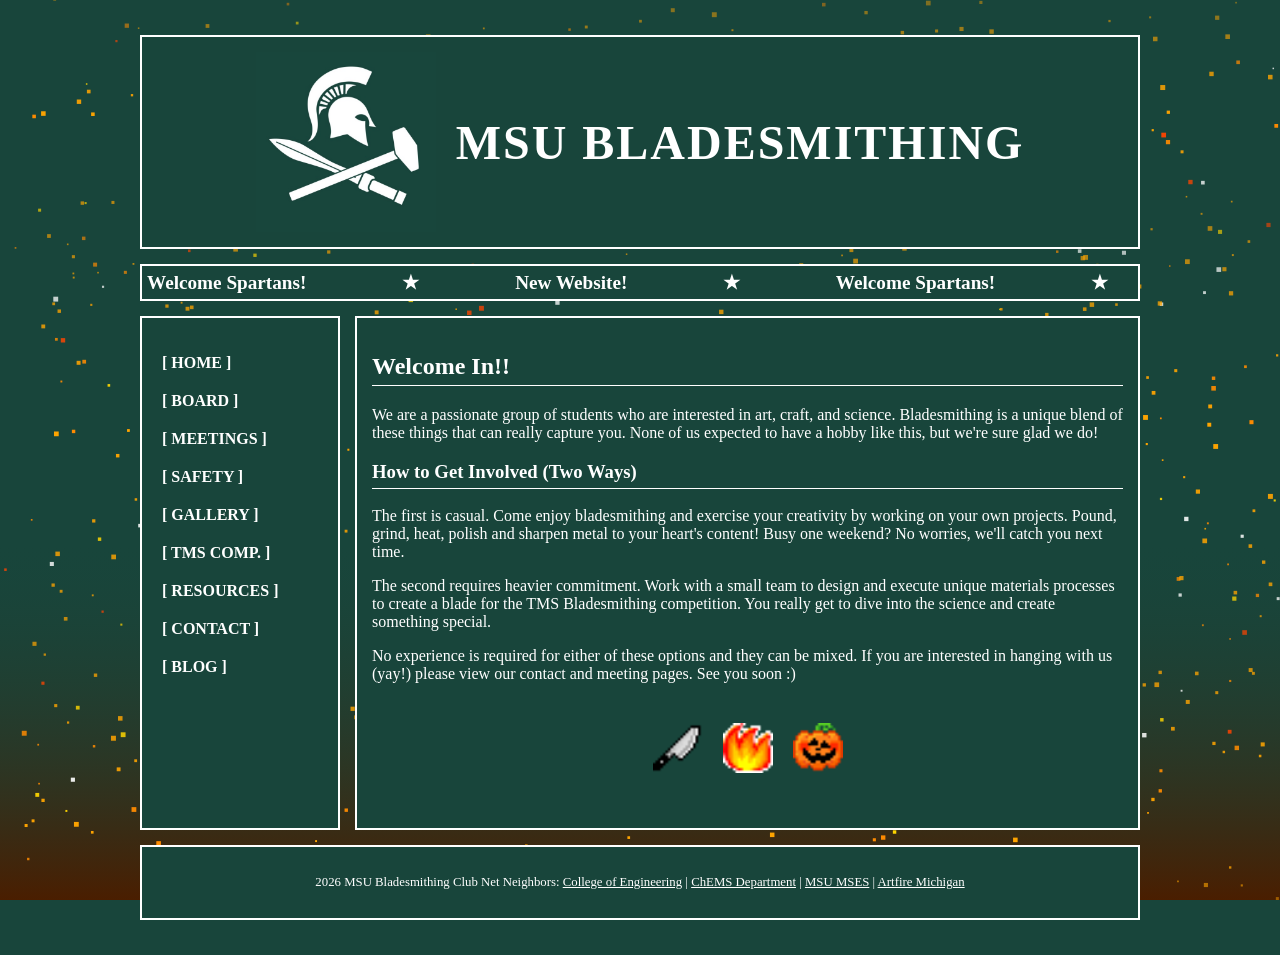
<file: index.html>
<!DOCTYPE html>
<html lang="en">
<head>
    <meta charset="UTF-8">
    <title>MSU Bladesmithing - Home</title>
    <link rel="icon" type="image/jpeg" href="images/logos/JollyRodgerOnGreen.jpg">
    <link rel="stylesheet" href="css/style.css">
    <script src="js/banner.js" defer></script>
</head>
<body>
    <div class="container">
        <header>
            <img src="images/logos/JollyRodgerOnGreen.jpg" alt="MSU Bladesmithing Logo">
            <h1>MSU Bladesmithing</h1>
        </header>

        <div class="marquee-wrapper">Loading MSU Bladesmithing News...</div>

        <nav>
            <ul>
                <li><a href="index.html">[ HOME ]</a></li>
                <li><a href="board.html">[ BOARD ]</a></li>
                <li><a href="meetings.html">[ MEETINGS ]</a></li>
                <li><a href="safety.html">[ SAFETY ]</a></li>
                <li><a href="gallery.html">[ GALLERY ]</a></li>
                <li><a href="competition.html">[ TMS COMP. ]</a></li>
                <li><a href="resources.html">[ RESOURCES ]</a></li>
                <li><a href="contact.html">[ CONTACT ]</a></li>
                <li><a href="blog.html">[ BLOG ]</a></li>
            </ul>
        </nav>

        <main>
                <h2>Welcome In!!</h2>
                <p>We are a passionate group of students who are interested in art, craft, and science. Bladesmithing is a unique blend of these things that can really capture you. None of us expected to have a hobby like this, but we're sure glad we do!</p>
            
                <h3>How to Get Involved (Two Ways)</h3>


                <p>The first is casual. Come enjoy bladesmithing and exercise your creativity by working on your own projects. Pound, grind, heat, polish and sharpen metal to your heart's content! Busy one weekend? No worries, we'll catch you next time.</p>

                <p>The second requires heavier commitment. Work with a small team to design and execute unique materials processes to create a blade for the TMS Bladesmithing competition. You really get to dive into the science and create something special.</p>

                <p>No experience is required for either of these options and they can be mixed. If you are interested in hanging with us (yay!) please view our contact and meeting pages. See you soon :)</p>
                <div style="margin-top: 40px; margin-bottom: 40px; text-align: center; display: flex; justify-content: center; gap: 20px;">
                    <img src="images/home_gifs/et5llyF.gif" alt="icon" style="width: 50px; height: 50px;">
                    <img src="images/home_gifs/f6NoB3H.gif" alt="icon" style="width: 50px; height: 50px;">
                    <img src="images/home_gifs/J6G8yzv.gif" alt="icon" style="width: 50px; height: 50px;">
                </div>
        </main>

        <footer>
            <p>2026 MSU Bladesmithing Club Net Neighbors: <a href="https://www.egr.msu.edu/" target="_blank">College of Engineering</a> | <a href="https://www.chems.msu.edu/" target="_blank">ChEMS Department</a> | <a href="https://msesmsu.wixsite.com/home" target="_blank">MSU MSES</a> | <a href="https://www.artfiremichigan.com/" target="_blank">Artfire Michigan</a></p>
        </footer>
    </div>
</body>
</html>
</file>
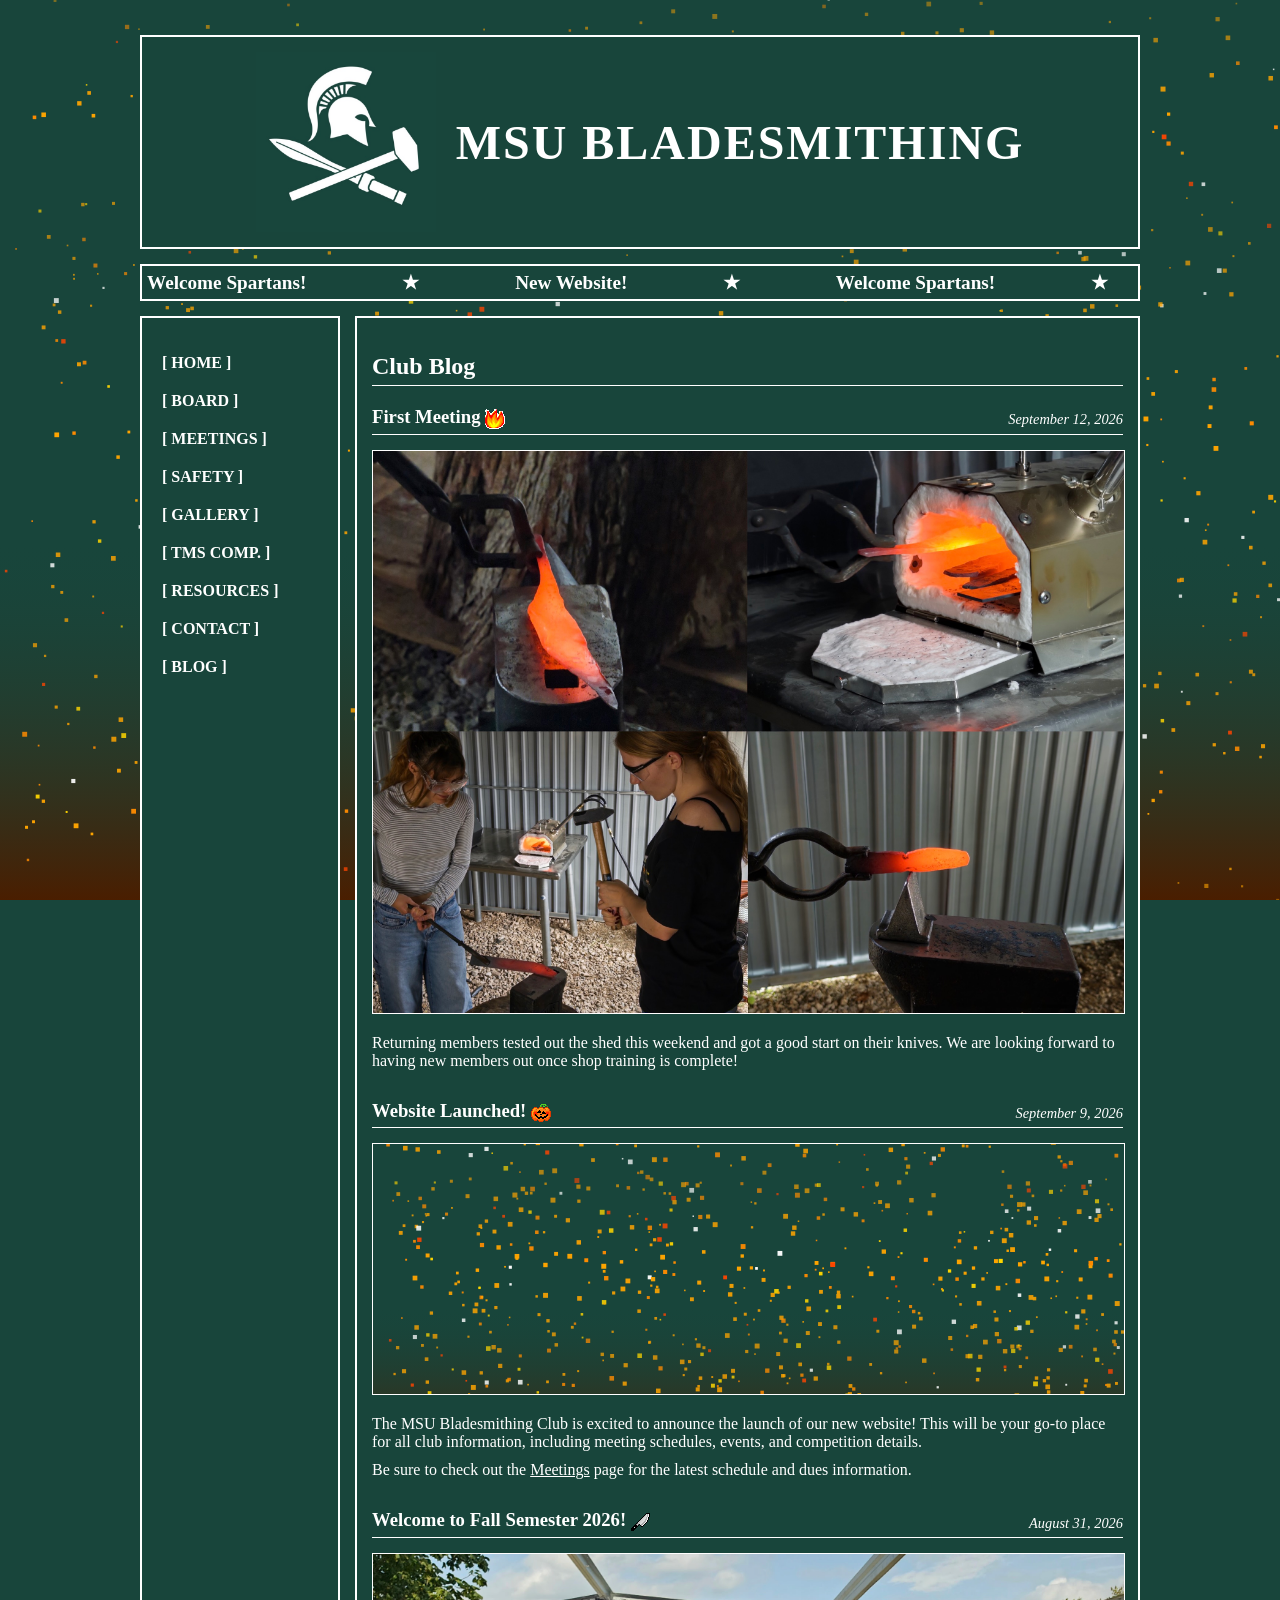
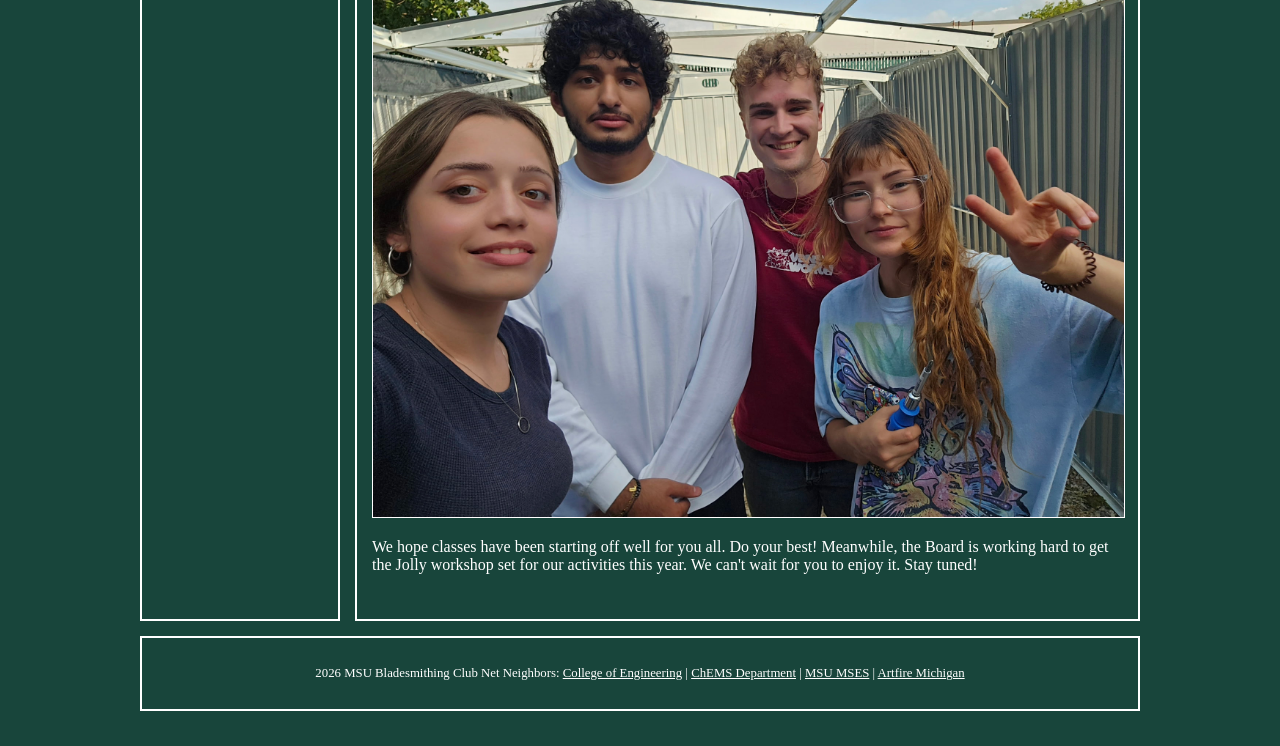
<file: blog.html>
<!DOCTYPE html>
<html lang="en">
<head>
    <meta charset="UTF-8">
    <title>MSU Bladesmithing - Blog</title>
    <link rel="icon" type="image/jpeg" href="images/logos/JollyRodgerOnGreen.jpg">
    <link rel="stylesheet" href="css/style.css">
    <script src="js/banner.js" defer></script>
</head>
<body>
    <div class="container">
        <header>
            <img src="images/logos/JollyRodgerOnGreen.jpg" alt="MSU Bladesmithing Logo">
            <h1>MSU Bladesmithing</h1>
        </header>

        <div class="marquee-wrapper">Loading MSU Bladesmithing News...</div>

        <nav>
            <ul>
                <li><a href="index.html">[ HOME ]</a></li>
                <li><a href="board.html">[ BOARD ]</a></li>
                <li><a href="meetings.html">[ MEETINGS ]</a></li>
                <li><a href="safety.html">[ SAFETY ]</a></li>
                <li><a href="gallery.html">[ GALLERY ]</a></li>
                <li><a href="competition.html">[ TMS COMP. ]</a></li>
                <li><a href="resources.html">[ RESOURCES ]</a></li>
                <li><a href="contact.html">[ CONTACT ]</a></li>
                <li><a href="blog.html">[ BLOG ]</a></li>
            </ul>
        </nav>

        <main>
            <h2>Club Blog</h2>
            


            <article class="blog-post">
                <header>
                    <h3>First Meeting <img src="images/unused_gifs/fire.gif" alt="icon" style="width: 20px; height: 20px; vertical-align: middle;"></h3>
                    <span class="post-date">September 12, 2026</span>
                </header>
                <div class="post-content">
                    <img src="images/Blogpics/Sep_12_2026.jpg" alt="First Meeting">
                    <div>
                        <p>Returning members tested out the shed this weekend and got a good start on their knives. We are looking forward to having new members out once shop training is complete!</p>
                    </div>
                </div>
            </article>

            <article class="blog-post">
                <header>
                    <h3>Website Launched! <img src="images/home_gifs/J6G8yzv.gif" alt="icon" style="width: 20px; height: 20px; vertical-align: middle;"></h3>
                    <span class="post-date">September 9, 2026</span>
                </header>
                <div class="post-content">
                    <img src="images/fire.svg" alt="Website Launch" style="height: 250px; object-fit: cover;">
                    <div>
                        <p>The MSU Bladesmithing Club is excited to announce the launch of our new website! This will be your go-to place for all club information, including meeting schedules, events, and competition details.</p>
                        <p style="margin-top: 10px;">Be sure to check out the <a href="meetings.html">Meetings</a> page for the latest schedule and dues information.</p>
                    </div>
                </div>
            </article>

            <article class="blog-post">
                <header>
                    <h3>Welcome to Fall Semester 2026! <img src="images/home_gifs/et5llyF.gif" alt="icon" style="width: 20px; height: 20px; vertical-align: middle;"></h3>
                    <span class="post-date">August 31, 2026</span>
                </header>
                <div class="post-content">
                    <img src="images/Blogpics/1000067915.jpeg" alt="Fall Semester Welcome">
                    <div>
                        <p>We hope classes have been starting off well for you all. Do your best! Meanwhile, the Board is working hard to get the Jolly workshop set for our activities this year. We can't wait for you to enjoy it. Stay tuned!</p>
                    </div>
                </div>
            </article>
        </main>

        <footer>
            <p>2026 MSU Bladesmithing Club Net Neighbors: <a href="https://www.egr.msu.edu/" target="_blank">College of Engineering</a> | <a href="https://www.chems.msu.edu/" target="_blank">ChEMS Department</a> | <a href="https://msesmsu.wixsite.com/home" target="_blank">MSU MSES</a> | <a href="https://www.artfiremichigan.com/" target="_blank">Artfire Michigan</a></p>
        </footer>
    </div>
</body>
</html>
</file>
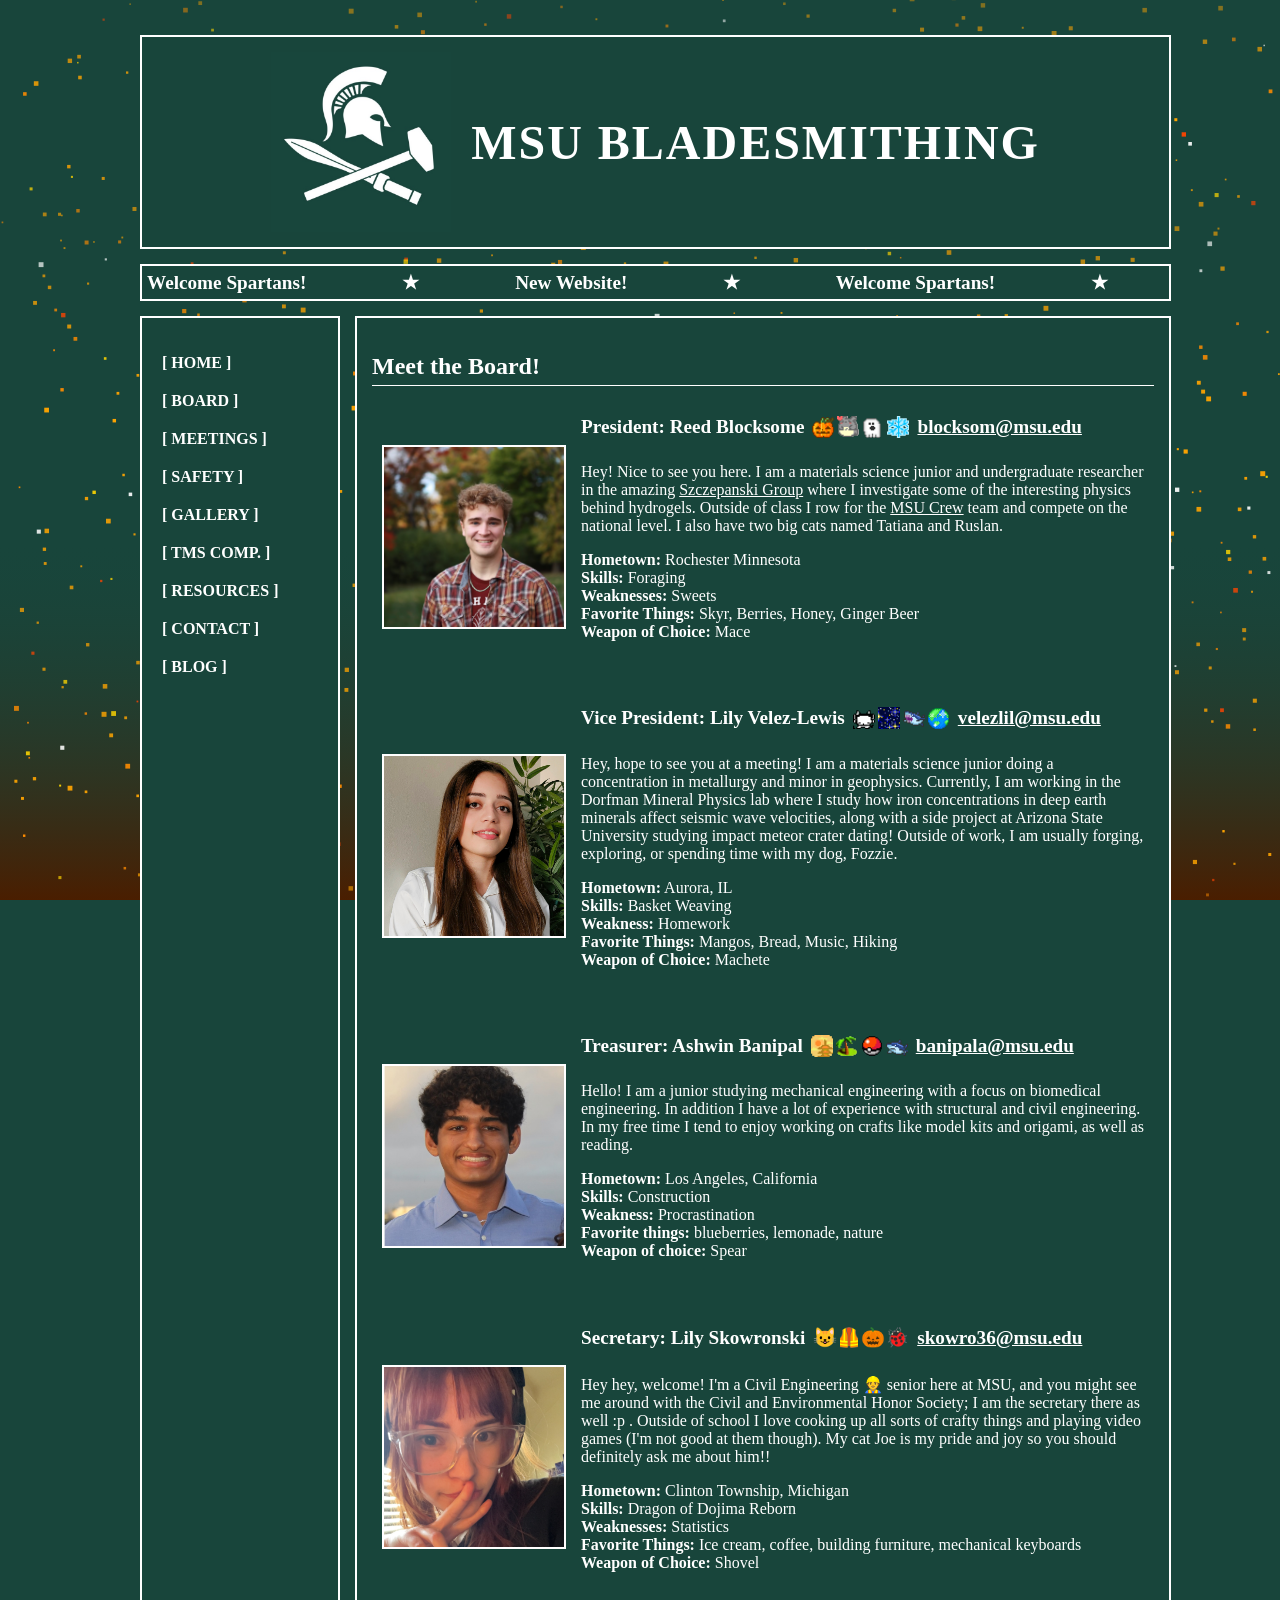
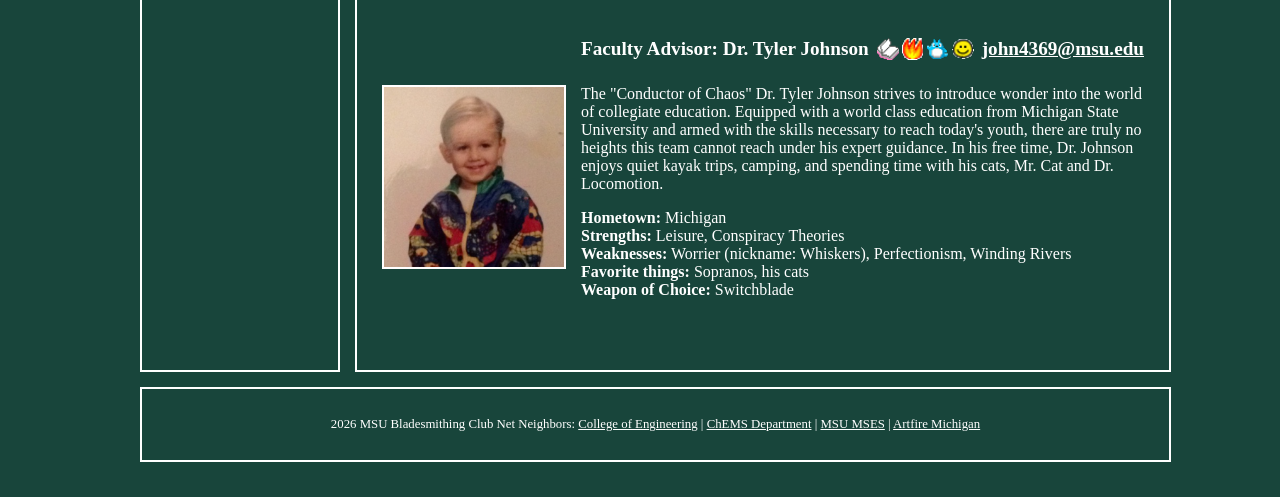
<file: board.html>
<!DOCTYPE html>
<html lang="en">
<head>
    <meta charset="UTF-8">
    <title>MSU Bladesmithing - Board</title>
    <link rel="icon" type="image/jpeg" href="images/logos/JollyRodgerOnGreen.jpg">
    <link rel="stylesheet" href="css/style.css">
    <script src="js/banner.js" defer></script>
</head>
<body>
    <div class="container">
        <header>
            <img src="images/logos/JollyRodgerOnGreen.jpg" alt="MSU Bladesmithing Logo">
            <h1>MSU Bladesmithing</h1>
        </header>
        <div class="marquee-wrapper">Loading MSU Bladesmithing News...</div>
        <nav>
            <ul>
                <li><a href="index.html">[ HOME ]</a></li>
                <li><a href="board.html">[ BOARD ]</a></li>
                <li><a href="meetings.html">[ MEETINGS ]</a></li>
                <li><a href="safety.html">[ SAFETY ]</a></li>
                <li><a href="gallery.html">[ GALLERY ]</a></li>
                <li><a href="competition.html">[ TMS COMP. ]</a></li>
                <li><a href="resources.html">[ RESOURCES ]</a></li>
                <li><a href="contact.html">[ CONTACT ]</a></li>
                <li><a href="blog.html">[ BLOG ]</a></li>
            </ul>
        </nav>
        <main>
            <h2>Meet the Board!</h2>
            <div class="board-member">
                <div class="board-photo"><img src="images/board_bios/ReedPic.jpeg" alt="President" style="width: 100%; height: 100%; object-fit: cover;"></div>
                <div class="board-info">
                    <h4>President: Reed Blocksome 
                        <span class="interest-icons">
                            <img src="images/ReedIcons/noflashjack.gif" alt="interest icon">
                            <img src="images/ReedIcons/totoheart.gif" alt="interest icon">
                            <img src="images/ReedIcons/wowghost.gif" alt="interest icon">
                            <img src="images/ReedIcons/snowflake.gif" alt="interest icon">
                        </span>
                        <a href="mailto:blocksom@msu.edu">blocksom@msu.edu</a>
                    </h4>
                    <p>Hey! Nice to see you here. I am a materials science junior and undergraduate researcher in the amazing <a href="https://carolineszczepanski.com/" target="_blank">Szczepanski Group</a> where I investigate some of the interesting physics behind hydrogels. Outside of class I row for the <a href="https://www.instagram.com/msu_crew/" target="_blank">MSU Crew</a> team and compete on the national level. I also have two big cats named Tatiana and Ruslan.</p>
                    <p><strong>Hometown:</strong> Rochester Minnesota<br>
                    <strong>Skills:</strong> Foraging<br>
                    <strong>Weaknesses:</strong> Sweets<br>
                    <strong>Favorite Things:</strong> Skyr, Berries, Honey, Ginger Beer<br>
                    <strong>Weapon of Choice:</strong> Mace</p>
                </div>
            </div>
            <div class="board-member">
                <div class="board-photo"><img src="images/board_bios/lilyVLbiopic.jpg" alt="Vice President" style="width: 100%; height: 100%; object-fit: cover;"></div>
                <div class="board-info">
                    <h4>Vice President: Lily Velez-Lewis
                        <span class="interest-icons">
                            <img src="images/LilyVLicons/headcat.gif" alt="interest icon">
                            <img src="images/LilyVLicons/nightsky.gif" alt="interest icon">
                            <img src="images/LilyVLicons/shark.gif" alt="interest icon">
                            <img src="images/LilyVLicons/sparkleearth.gif" alt="interest icon">
                        </span>
                        <a href="mailto:velezlil@msu.edu">velezlil@msu.edu</a>
                    </h4>
                    <p>Hey, hope to see you at a meeting! I am a materials science junior doing a concentration in metallurgy and minor in geophysics. Currently, I am working in the Dorfman Mineral Physics lab where I study how iron concentrations in deep earth minerals affect seismic wave velocities, along with a side project at Arizona State University studying impact meteor crater dating! Outside of work, I am usually forging, exploring, or spending time with my dog, Fozzie.</p>
                    <p><strong>Hometown:</strong> Aurora, IL<br>
                    <strong>Skills:</strong> Basket Weaving<br>
                    <strong>Weakness:</strong> Homework<br>
                    <strong>Favorite Things:</strong> Mangos, Bread, Music, Hiking<br>
                    <strong>Weapon of Choice:</strong> Machete</p>
                </div>
            </div>
            <div class="board-member">
                <div class="board-photo"><img src="images/board_bios/AshwinBiopic.jpeg" alt="Treasurer" style="width: 100%; height: 100%; object-fit: cover;"></div>
                <div class="board-info">
                    <h4>Treasurer: Ashwin Banipal
                        <span class="interest-icons">
                            <img src="images/AshwinIcons/japanpalace.gif" alt="interest icon">
                            <img src="images/AshwinIcons/palm.gif" alt="interest icon">
                            <img src="images/AshwinIcons/pokeball.gif" alt="interest icon">
                            <img src="images/AshwinIcons/shark.gif" alt="interest icon">
                        </span>
                        <a href="mailto:banipala@msu.edu">banipala@msu.edu</a>
                    </h4>
                    <p>Hello! I am a junior studying mechanical engineering with a focus on biomedical engineering. In addition I have a lot of experience with structural and civil engineering. In my free time I tend to enjoy working on crafts like model kits and origami, as well as reading.</p>
                    <p><strong>Hometown:</strong> Los Angeles, California<br>
                    <strong>Skills:</strong> Construction<br>
                    <strong>Weakness:</strong> Procrastination<br>
                    <strong>Favorite things:</strong> blueberries, lemonade, nature<br>
                    <strong>Weapon of choice:</strong> Spear</p>
                </div>
            </div>
            <div class="board-member">
                <div class="board-photo"><img src="images/board_bios/lilysbiopic.jpeg" alt="Secretary" style="width: 100%; height: 100%; object-fit: cover;"></div>
                <div class="board-info">
                    <h4>Secretary: Lily Skowronski
                        <span class="interest-icons">
                            😺🦺🎃🐞
                        </span>
                        <a href="mailto:skowro36@msu.edu">skowro36@msu.edu</a>
                    </h4>
                    <p>Hey hey, welcome! I'm a Civil Engineering 👷 senior here at MSU, and you might see me around with the Civil and Environmental Honor Society; I am the secretary there as well :p . Outside of school I love cooking up all sorts of crafty things and playing video games (I'm not good at them though). My cat Joe is my pride and joy so you should definitely ask me about him!!</p>
                    <p><strong>Hometown:</strong> Clinton Township, Michigan<br>
                    <strong>Skills:</strong> Dragon of Dojima Reborn<br>
                    <strong>Weaknesses:</strong> Statistics<br>
                    <strong>Favorite Things:</strong> Ice cream, coffee, building furniture, mechanical keyboards<br>
                    <strong>Weapon of Choice:</strong> Shovel</p>
                </div>
            </div>
            <div class="board-member">
                <div class="board-photo"><img src="images/board_bios/tylerbiopic.png" alt="Faculty Advisor" style="width: 100%; height: 100%; object-fit: cover;"></div>
                <div class="board-info">
                    <h4>Faculty Advisor: Dr. Tyler Johnson
                        <span class="interest-icons">
                            <img src="images/unused_gifs/book.gif" alt="interest icon">
                            <img src="images/unused_gifs/fire.gif" alt="interest icon">
                            <img src="images/unused_gifs/totoro.gif" alt="interest icon">
                            <img src="images/unused_gifs/smile.gif" alt="interest icon">
                        </span>
                        <a href="mailto:john4369@msu.edu">john4369@msu.edu</a>
                    </h4>
                    <p>The "Conductor of Chaos" Dr. Tyler Johnson strives to introduce wonder into the world of collegiate education. Equipped with a world class education from Michigan State University and armed with the skills necessary to reach today's youth, there are truly no heights this team cannot reach under his expert guidance. In his free time, Dr. Johnson enjoys quiet kayak trips, camping, and spending time with his cats, Mr. Cat and Dr. Locomotion.</p>
                    <p><strong>Hometown:</strong> Michigan<br>
                    <strong>Strengths:</strong> Leisure, Conspiracy Theories<br>
                    <strong>Weaknesses:</strong> Worrier (nickname: Whiskers), Perfectionism, Winding Rivers<br>
                    <strong>Favorite things:</strong> Sopranos, his cats<br>
                    <strong>Weapon of Choice:</strong> Switchblade</p>
                </div>
            </div>
        </main>
        <footer>
            <p>2026 MSU Bladesmithing Club Net Neighbors: <a href="https://www.egr.msu.edu/" target="_blank">College of Engineering</a> | <a href="https://www.chems.msu.edu/" target="_blank">ChEMS Department</a> | <a href="https://msesmsu.wixsite.com/home" target="_blank">MSU MSES</a> | <a href="https://www.artfiremichigan.com/" target="_blank">Artfire Michigan</a></p>
        </footer>
    </div>
</body>
</html>
</file>
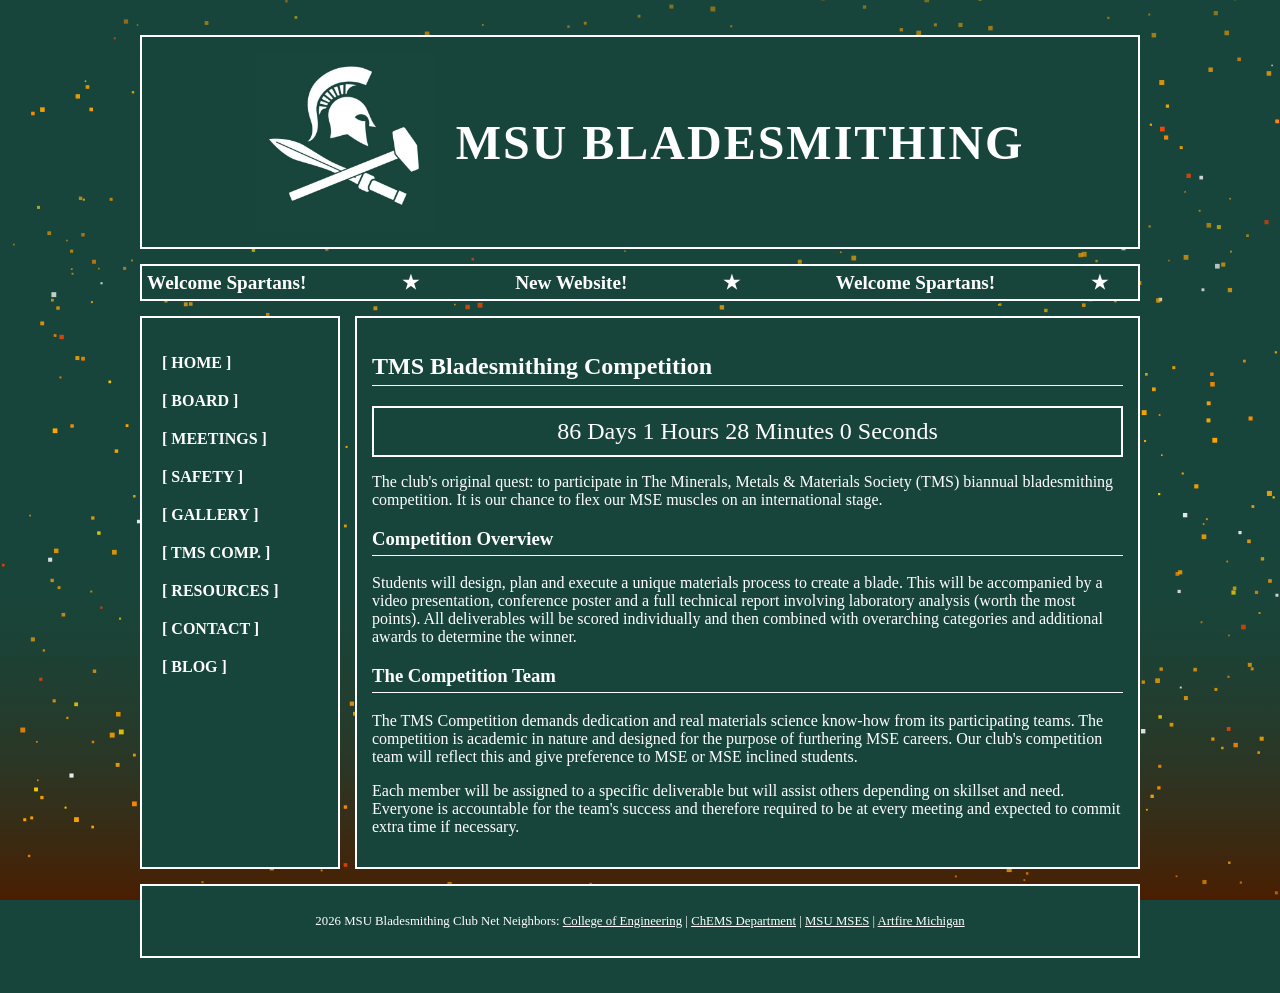
<file: competition.html>
<!DOCTYPE html>
<html lang="en">
<head>
    <meta charset="UTF-8">
    <title>MSU Bladesmithing - TMS Competition</title>
    <link rel="icon" type="image/jpeg" href="images/logos/JollyRodgerOnGreen.jpg">
    <link rel="stylesheet" href="css/style.css">
    <script src="js/banner.js" defer></script>
</head>
<body>
    <div class="container">
        <header>
            <img src="images/logos/JollyRodgerOnGreen.jpg" alt="MSU Bladesmithing Logo">
            <h1>MSU Bladesmithing</h1>
        </header>

        <div class="marquee-wrapper">Loading MSU Bladesmithing News...</div>

        <nav>
            <ul>
                <li><a href="index.html">[ HOME ]</a></li>
                <li><a href="board.html">[ BOARD ]</a></li>
                <li><a href="meetings.html">[ MEETINGS ]</a></li>
                <li><a href="safety.html">[ SAFETY ]</a></li>
                <li><a href="gallery.html">[ GALLERY ]</a></li>
                <li><a href="competition.html">[ TMS COMP. ]</a></li>
                <li><a href="resources.html">[ RESOURCES ]</a></li>
                <li><a href="contact.html">[ CONTACT ]</a></li>
                <li><a href="blog.html">[ BLOG ]</a></li>
            </ul>
        </nav>

        <main>
            <h2>TMS Bladesmithing Competition</h2>

            <div id="countdown" class="countdown-box">
                Loading countdown...
            </div>

            <script>
                // Target date for the competition (March 1, 2027)
                var countDate = new Date("March 1, 2027 00:00:00").getTime();

                function tmsCountdown() {
                    var now = new Date().getTime();
                    var gap = countDate - now;

                    var second = 1000;
                    var minute = second * 60;
                    var hour = minute * 60;
                    var day = hour * 24;

                    var d = Math.floor(gap / day);
                    var h = Math.floor((gap % day) / hour);
                    var m = Math.floor((gap % hour) / minute);
                    var s = Math.floor((gap % minute) / second);

                    document.getElementById("countdown").innerText = d + " Days " + h + " Hours " + m + " Minutes " + s + " Seconds";
                }

                setInterval(tmsCountdown, 1000);
            </script>

            <p>The club's original quest: to participate in The Minerals, Metals & Materials Society (TMS) biannual bladesmithing competition. It is our chance to flex our MSE muscles on an international stage.</p>
            
            <h3>Competition Overview</h3>
            <p>Students will design, plan and execute a unique materials process to create a blade. This will be accompanied by a video presentation, conference poster and a full technical report involving laboratory analysis (worth the most points). All deliverables will be scored individually and then combined with overarching categories and additional awards to determine the winner.</p>

            <h3>The Competition Team</h3>
            <p>The TMS Competition demands dedication and real materials science know-how from its participating teams. The competition is academic in nature and designed for the purpose of furthering MSE careers. Our club's competition team will reflect this and give preference to MSE or MSE inclined students. </p>
            <p>Each member will be assigned to a specific deliverable but will assist others depending on skillset and need. Everyone is accountable for the team's success and therefore required to be at every meeting and expected to commit extra time if necessary.</p>
        </main>

        <footer>
            <p>2026 MSU Bladesmithing Club Net Neighbors: <a href="https://www.egr.msu.edu/" target="_blank">College of Engineering</a> | <a href="https://www.chems.msu.edu/" target="_blank">ChEMS Department</a> | <a href="https://msesmsu.wixsite.com/home" target="_blank">MSU MSES</a> | <a href="https://www.artfiremichigan.com/" target="_blank">Artfire Michigan</a></p>
        </footer>
    </div>
</body>
</html>
</file>
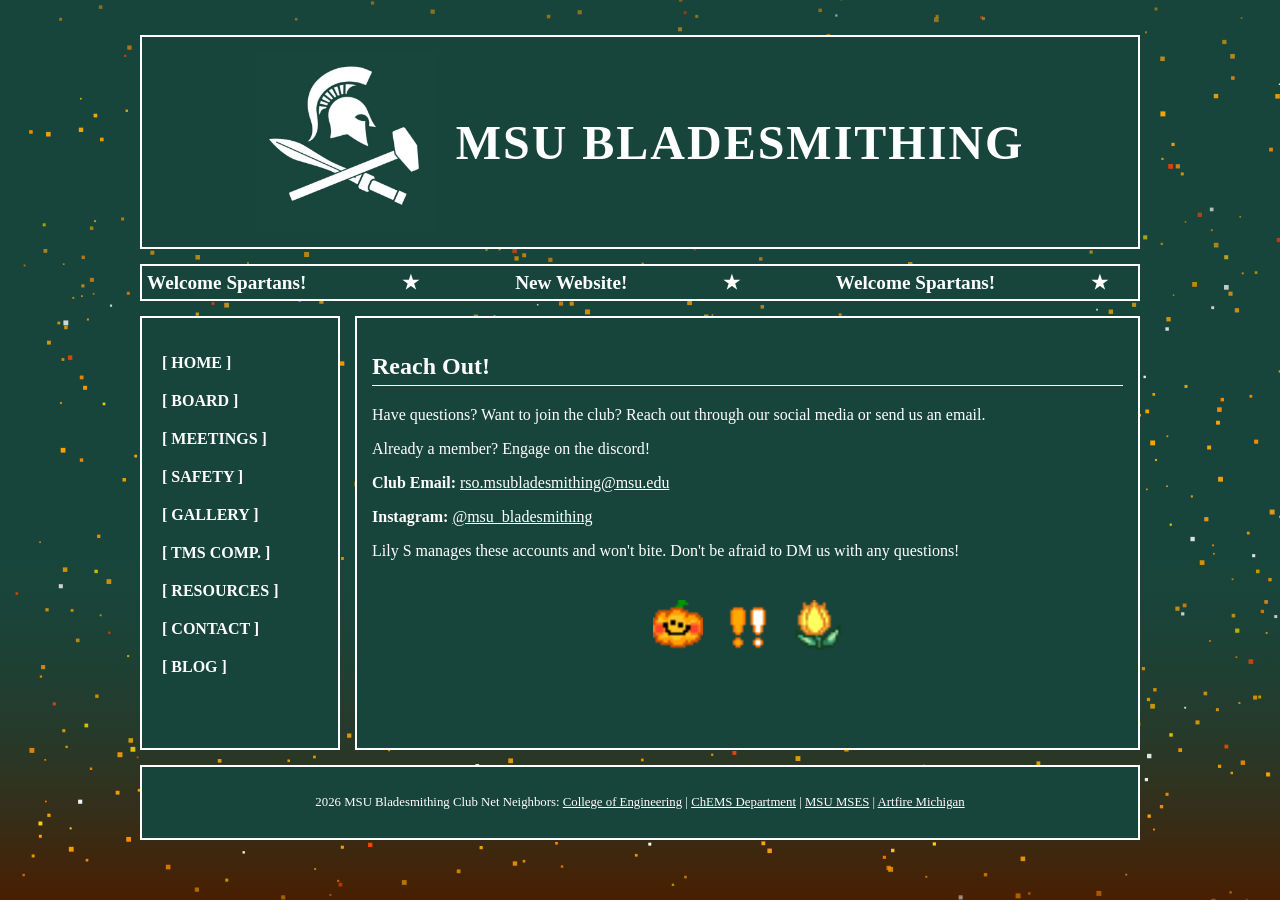
<file: contact.html>
<!DOCTYPE html>
<html lang="en">
<head>
    <meta charset="UTF-8">
    <title>MSU Bladesmithing - Contact</title>
    <link rel="icon" type="image/jpeg" href="images/logos/JollyRodgerOnGreen.jpg">
    <link rel="stylesheet" href="css/style.css">
    <script src="js/banner.js" defer></script>
</head>
<body>
    <div class="container">
        <header>
            <img src="images/logos/JollyRodgerOnGreen.jpg" alt="MSU Bladesmithing Logo">
            <h1>MSU Bladesmithing</h1>
        </header>

        <div class="marquee-wrapper">Loading MSU Bladesmithing News...</div>

        <nav>
            <ul>
                <li><a href="index.html">[ HOME ]</a></li>
                <li><a href="board.html">[ BOARD ]</a></li>
                <li><a href="meetings.html">[ MEETINGS ]</a></li>
                <li><a href="safety.html">[ SAFETY ]</a></li>
                <li><a href="gallery.html">[ GALLERY ]</a></li>
                <li><a href="competition.html">[ TMS COMP. ]</a></li>
                <li><a href="resources.html">[ RESOURCES ]</a></li>
                <li><a href="contact.html">[ CONTACT ]</a></li>
                <li><a href="blog.html">[ BLOG ]</a></li>
            </ul>
        </nav>

        <main>
            <h2>Reach Out!</h2>
            <p>Have questions? Want to join the club? Reach out through our social media or send us an email.</p>
            <p>Already a member? Engage on the discord!</p>
            
            <p><strong>Club Email:</strong> <a href="mailto:rso.msubladesmithing@msu.edu">rso.msubladesmithing@msu.edu</a></p>

            <p><strong>Instagram:</strong> <a href="https://www.instagram.com/msu_bladesmithing/" target="_blank">@msu_bladesmithing</a></p>

            <p>Lily S manages these accounts and won't bite. Don't be afraid to DM us with any questions!</p>

            <div style="margin-top: 40px; margin-bottom: 40px; text-align: center; display: flex; justify-content: center; gap: 20px;">
                <img src="images/contact_gifs/3GMCYqS.gif" alt="icon" style="width: 50px; height: 50px;">
                <img src="images/contact_gifs/gONvS8n.gif" alt="icon" style="width: 50px; height: 50px;">
                <img src="images/contact_gifs/LsjYhJb.gif" alt="icon" style="width: 50px; height: 50px;">
            </div>
        </main>

        <footer>
            <p>2026 MSU Bladesmithing Club Net Neighbors: <a href="https://www.egr.msu.edu/" target="_blank">College of Engineering</a> | <a href="https://www.chems.msu.edu/" target="_blank">ChEMS Department</a> | <a href="https://msesmsu.wixsite.com/home" target="_blank">MSU MSES</a> | <a href="https://www.artfiremichigan.com/" target="_blank">Artfire Michigan</a></p>
        </footer>
    </div>
</body>
</html>
</file>
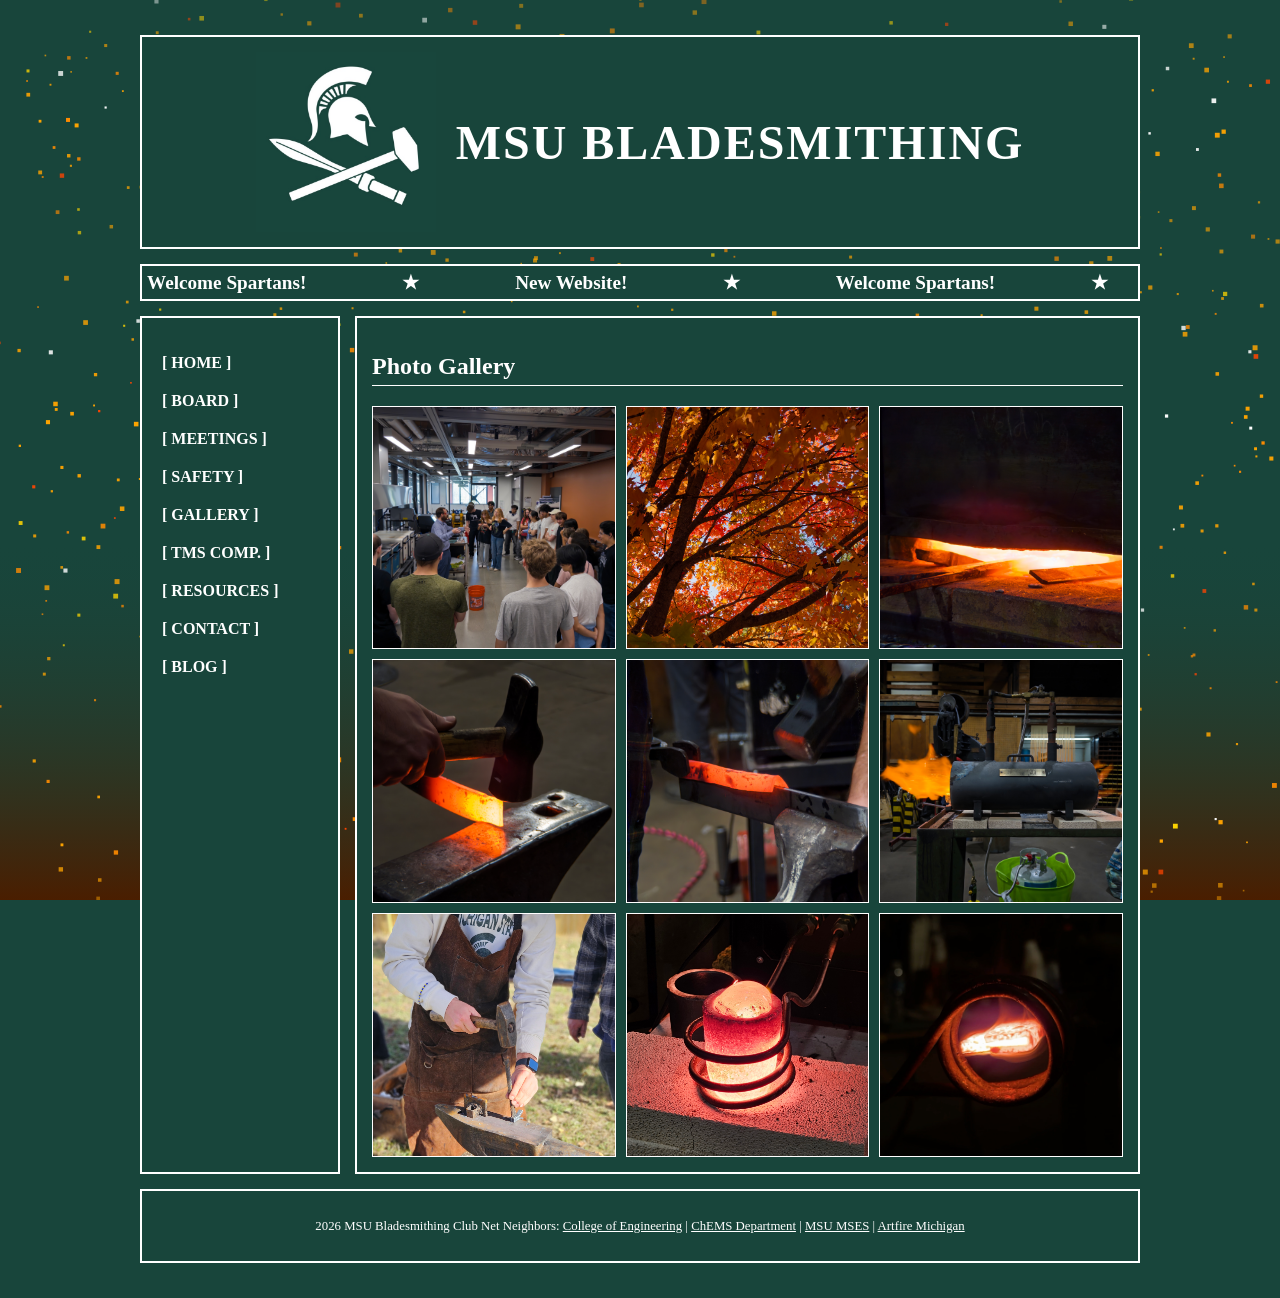
<file: gallery.html>
<!DOCTYPE html>
<html lang="en">
<head>
    <meta charset="UTF-8">
    <title>MSU Bladesmithing - Gallery</title>
    <link rel="icon" type="image/jpeg" href="images/logos/JollyRodgerOnGreen.jpg">
    <link rel="stylesheet" href="css/style.css">
    <script src="js/banner.js" defer></script>
</head>
<body>
    <div class="container">
        <header>
            <img src="images/logos/JollyRodgerOnGreen.jpg" alt="MSU Bladesmithing Logo">
            <h1>MSU Bladesmithing</h1>
        </header>

        <div class="marquee-wrapper">Loading MSU Bladesmithing News...</div>

        <nav>
            <ul>
                <li><a href="index.html">[ HOME ]</a></li>
                <li><a href="board.html">[ BOARD ]</a></li>
                <li><a href="meetings.html">[ MEETINGS ]</a></li>
                <li><a href="safety.html">[ SAFETY ]</a></li>
                <li><a href="gallery.html">[ GALLERY ]</a></li>
                <li><a href="competition.html">[ TMS COMP. ]</a></li>
                <li><a href="resources.html">[ RESOURCES ]</a></li>
                <li><a href="contact.html">[ CONTACT ]</a></li>
                <li><a href="blog.html">[ BLOG ]</a></li>
            </ul>
        </nav>

        <main>
            <h2>Photo Gallery</h2>

            <div class="gallery-grid">
                <div class="gallery-item"><img src="images/gallerypics/IDG_20250928_144042_843.jpg" alt="Gallery Photo" style="width: 100%; height: 100%; object-fit: cover;"></div>
                <div class="gallery-item"><img src="images/gallerypics/IDG_20251026_103322_787.jpg" alt="Gallery Photo" style="width: 100%; height: 100%; object-fit: cover;"></div>
                <div class="gallery-item"><img src="images/gallerypics/IDG_20251120_185626_321.jpg" alt="Gallery Photo" style="width: 100%; height: 100%; object-fit: cover;"></div>
                <div class="gallery-item"><img src="images/gallerypics/IDG_20251120_185655_676.jpg" alt="Gallery Photo" style="width: 100%; height: 100%; object-fit: cover;"></div>
                <div class="gallery-item"><img src="images/gallerypics/IDG_20251120_190828_184.jpg" alt="Gallery Photo" style="width: 100%; height: 100%; object-fit: cover;"></div>
                <div class="gallery-item"><img src="images/gallerypics/IDG_20260115_190228_730.jpg" alt="Gallery Photo" style="width: 100%; height: 100%; object-fit: cover;"></div>
                <div class="gallery-item"><img src="images/gallerypics/Resized_20251025_134711.jpeg" alt="Gallery Photo" style="width: 100%; height: 100%; object-fit: cover;"></div>
                <div class="gallery-item"><img src="images/gallerypics/Resized_20251026_130405.jpeg" alt="Gallery Photo" style="width: 100%; height: 100%; object-fit: cover;"></div>
                <div class="gallery-item"><img src="images/gallerypics/Image.jpeg" alt="Gallery Photo" style="width: 100%; height: 100%; object-fit: cover;"></div>
            </div>

        </main>

        <footer>
            <p>2026 MSU Bladesmithing Club Net Neighbors: <a href="https://www.egr.msu.edu/" target="_blank">College of Engineering</a> | <a href="https://www.chems.msu.edu/" target="_blank">ChEMS Department</a> | <a href="https://msesmsu.wixsite.com/home" target="_blank">MSU MSES</a> | <a href="https://www.artfiremichigan.com/" target="_blank">Artfire Michigan</a></p>
        </footer>
    </div>
</body>
</html>
</file>
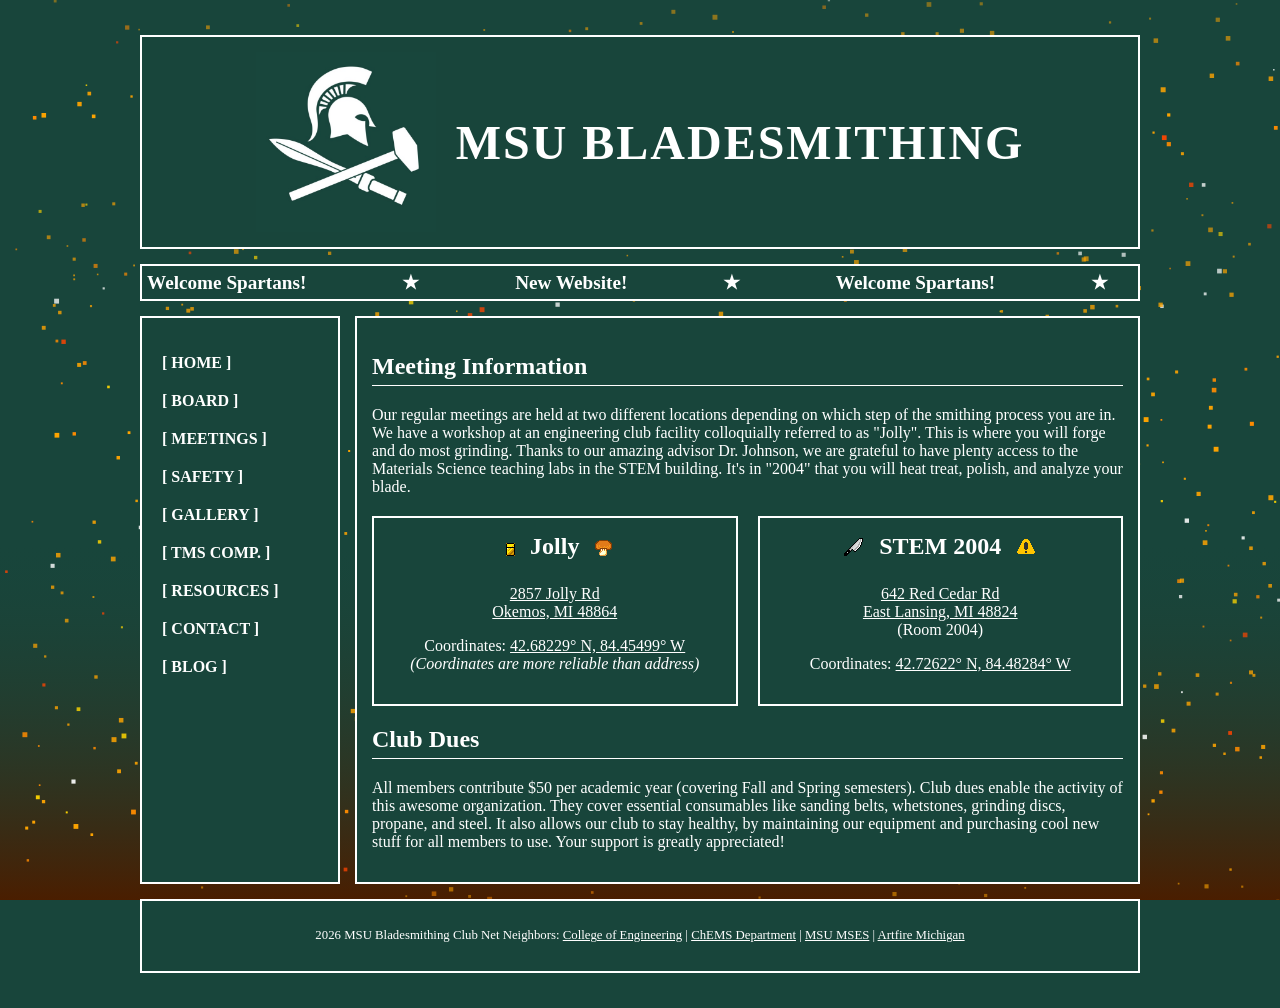
<file: meetings.html>
<!DOCTYPE html>
<html lang="en">
<head>
    <meta charset="UTF-8">
    <title>MSU Bladesmithing - Meetings</title>
    <link rel="icon" type="image/jpeg" href="images/logos/JollyRodgerOnGreen.jpg">
    <link rel="stylesheet" href="css/style.css">
    <script src="js/banner.js" defer></script>
</head>
<body>
    <div class="container">
        <header>
            <img src="images/logos/JollyRodgerOnGreen.jpg" alt="MSU Bladesmithing Logo">
            <h1>MSU Bladesmithing</h1>
        </header>

        <div class="marquee-wrapper">Loading MSU Bladesmithing News...</div>

        <nav>
            <ul>
                <li><a href="index.html">[ HOME ]</a></li>
                <li><a href="board.html">[ BOARD ]</a></li>
                <li><a href="meetings.html">[ MEETINGS ]</a></li>
                <li><a href="safety.html">[ SAFETY ]</a></li>
                <li><a href="gallery.html">[ GALLERY ]</a></li>
                <li><a href="competition.html">[ TMS COMP. ]</a></li>
                <li><a href="resources.html">[ RESOURCES ]</a></li>
                <li><a href="contact.html">[ CONTACT ]</a></li>
                <li><a href="blog.html">[ BLOG ]</a></li>
            </ul>
        </nav>

        <main>
            <h2>Meeting Information</h2>
            
            <p>Our regular meetings are held at two different locations depending on which step of the smithing process you are in. We have a workshop at an engineering club facility colloquially referred to as "Jolly". This is where you will forge and do most grinding. Thanks to our amazing advisor Dr. Johnson, we are grateful to have plenty access to the Materials Science teaching labs in the STEM building. It's in "2004" that you will heat treat, polish, and analyze your blade.</p>

            <div class="meeting-split">
                <div class="meeting-box">
                    <h2><img src="images/meeting_gifs/jolly/8Iaqn9c.gif" alt="icon"> Jolly <img src="images/meeting_gifs/jolly/BrImWMD.gif" alt="icon"></h2>
                    <p>
                        <a href="https://www.google.com/maps/search/?api=1&query=2857+Jolly+Rd+Okemos+MI+48864" target="_blank" style="text-decoration: underline;">
                            2857 Jolly Rd<br>
                            Okemos, MI 48864
                        </a>
                    </p>
                    <p>Coordinates: <a href="geo:42.68229,-84.45499" style="text-decoration: underline;">42.68229° N, 84.45499° W</a><br>
                    <em>(Coordinates are more reliable than address)</em></p>
                </div>
                <div class="meeting-box">
                    <h2><img src="images/meeting_gifs/2004/et5llyF.gif" alt="icon"> STEM 2004 <img src="images/meeting_gifs/2004/index.gif" alt="icon"></h2>
                    <p>
                        <a href="https://www.google.com/maps/search/?api=1&query=642+Red+Cedar+Rd+East+Lansing+MI+48824" target="_blank" style="text-decoration: underline;">
                            642 Red Cedar Rd<br>
                            East Lansing, MI 48824
                        </a><br>
                        (Room 2004)
                    </p>
                    <p>Coordinates: <a href="geo:42.72622,-84.48284" style="text-decoration: underline;">42.72622° N, 84.48284° W</a></p>
                </div>
            </div>

            <h2>Club Dues</h2>
            <p>All members contribute $50 per academic year (covering Fall and Spring semesters). Club dues enable the activity of this awesome organization. They cover essential consumables like sanding belts, whetstones, grinding discs, propane, and steel. It also allows our club to stay healthy, by maintaining our equipment and purchasing cool new stuff for all members to use. Your support is greatly appreciated!</p>
        </main>

        <footer>
            <p>2026 MSU Bladesmithing Club Net Neighbors: <a href="https://www.egr.msu.edu/" target="_blank">College of Engineering</a> | <a href="https://www.chems.msu.edu/" target="_blank">ChEMS Department</a> | <a href="https://msesmsu.wixsite.com/home" target="_blank">MSU MSES</a> | <a href="https://www.artfiremichigan.com/" target="_blank">Artfire Michigan</a></p>
        </footer>
    </div>
</body>
</html>
</file>
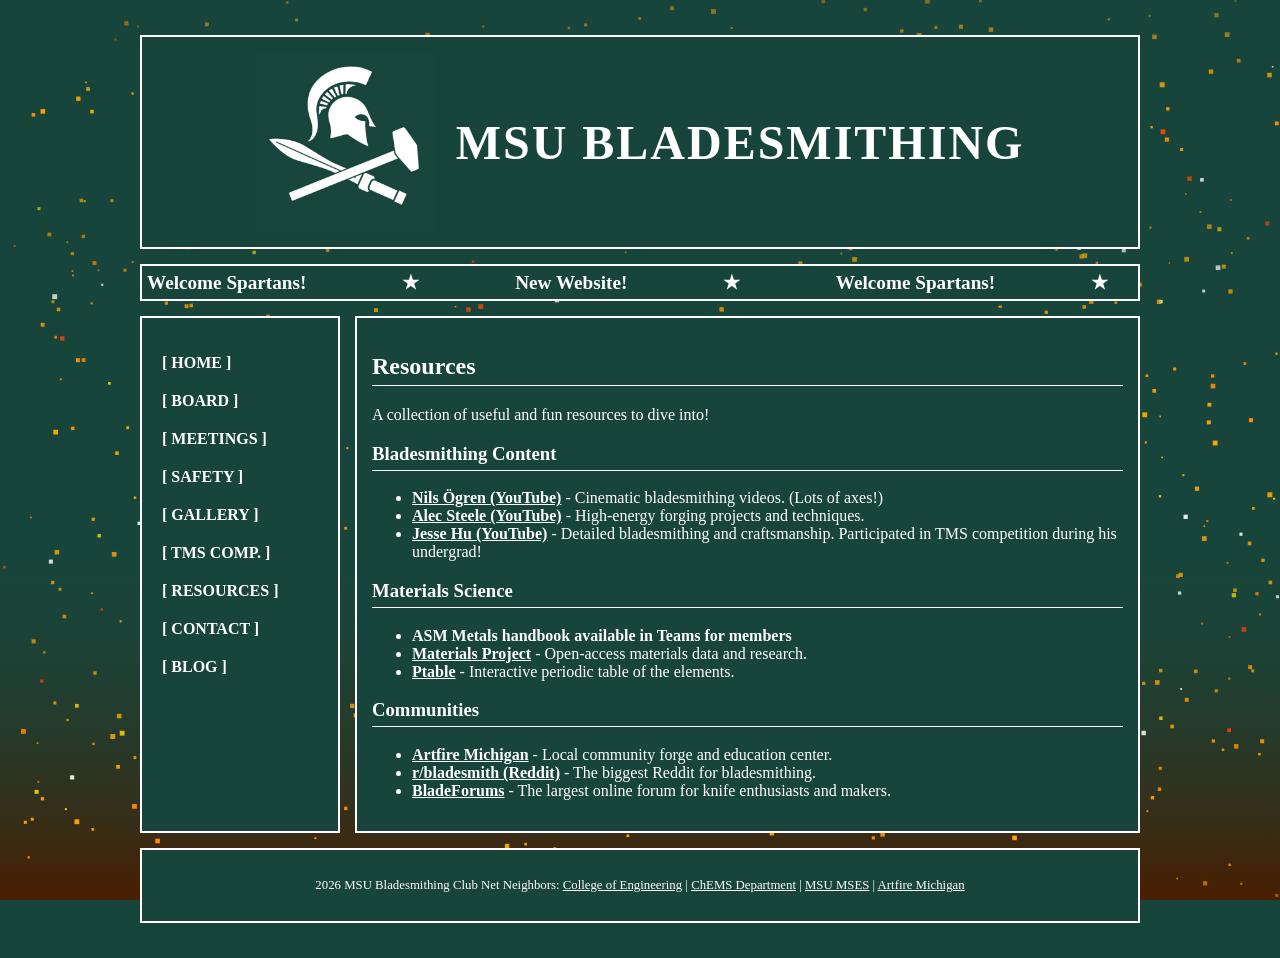
<file: resources.html>
<!DOCTYPE html>
<html lang="en">
<head>
    <meta charset="UTF-8">
    <title>MSU Bladesmithing - Resources</title>
    <link rel="icon" type="image/jpeg" href="images/logos/JollyRodgerOnGreen.jpg">
    <link rel="stylesheet" href="css/style.css">
    <script src="js/banner.js" defer></script>
</head>
<body>
    <div class="container">
        <header>
            <img src="images/logos/JollyRodgerOnGreen.jpg" alt="MSU Bladesmithing Logo">
            <h1>MSU Bladesmithing</h1>
        </header>

        <div class="marquee-wrapper">Loading MSU Bladesmithing News...</div>

        <nav>
            <ul>
                <li><a href="index.html">[ HOME ]</a></li>
                <li><a href="board.html">[ BOARD ]</a></li>
                <li><a href="meetings.html">[ MEETINGS ]</a></li>
                <li><a href="safety.html">[ SAFETY ]</a></li>
                <li><a href="gallery.html">[ GALLERY ]</a></li>
                <li><a href="competition.html">[ TMS COMP. ]</a></li>
                <li><a href="resources.html">[ RESOURCES ]</a></li>
                <li><a href="contact.html">[ CONTACT ]</a></li>
                <li><a href="blog.html">[ BLOG ]</a></li>
            </ul>
        </nav>

        <main>
            <h2>Resources</h2>
            <p>A collection of useful and fun resources to dive into!</p>
            
            <h3>Bladesmithing Content</h3>
            <ul>
                <li><strong><a href="https://www.youtube.com/@NilsOgren" target="_blank">Nils Ögren (YouTube)</a></strong> - Cinematic bladesmithing videos. (Lots of axes!)</li>
                <li><strong><a href="https://www.youtube.com/@AlecSteele" target="_blank">Alec Steele (YouTube)</a></strong> - High-energy forging projects and techniques.</li>
                <li><strong><a href="https://www.youtube.com/@JesseHu" target="_blank">Jesse Hu (YouTube)</a></strong> - Detailed bladesmithing and craftsmanship. Participated in TMS competition during his undergrad!</li>
            </ul>

            <h3>Materials Science</h3>
            <ul>
                <li><strong>ASM Metals handbook available in Teams for members</strong></li>
                <li><strong><a href="https://next-gen.materialsproject.org/" target="_blank">Materials Project</a></strong> - Open-access materials data and research.</li>
                <li><strong><a href="https://ptable.com/" target="_blank">Ptable</a></strong> - Interactive periodic table of the elements.</li>
            </ul>

            <h3>Communities</h3>
            <ul>
                <li><strong><a href="https://www.artfiremichigan.com/" target="_blank">Artfire Michigan</a></strong> - Local community forge and education center.</li>
                <li><strong><a href="https://www.reddit.com/r/bladesmith/" target="_blank">r/bladesmith (Reddit)</a></strong> - The biggest Reddit for bladesmithing.</li>
                <li><strong><a href="https://www.bladeforums.com/" target="_blank">BladeForums</a></strong> - The largest online forum for knife enthusiasts and makers.</li>
            </ul>
        </main>

        <footer>
            <p>2026 MSU Bladesmithing Club Net Neighbors: <a href="https://www.egr.msu.edu/" target="_blank">College of Engineering</a> | <a href="https://www.chems.msu.edu/" target="_blank">ChEMS Department</a> | <a href="https://msesmsu.wixsite.com/home" target="_blank">MSU MSES</a> | <a href="https://www.artfiremichigan.com/" target="_blank">Artfire Michigan</a></p>
        </footer>
    </div>
</body>
</html>
</file>
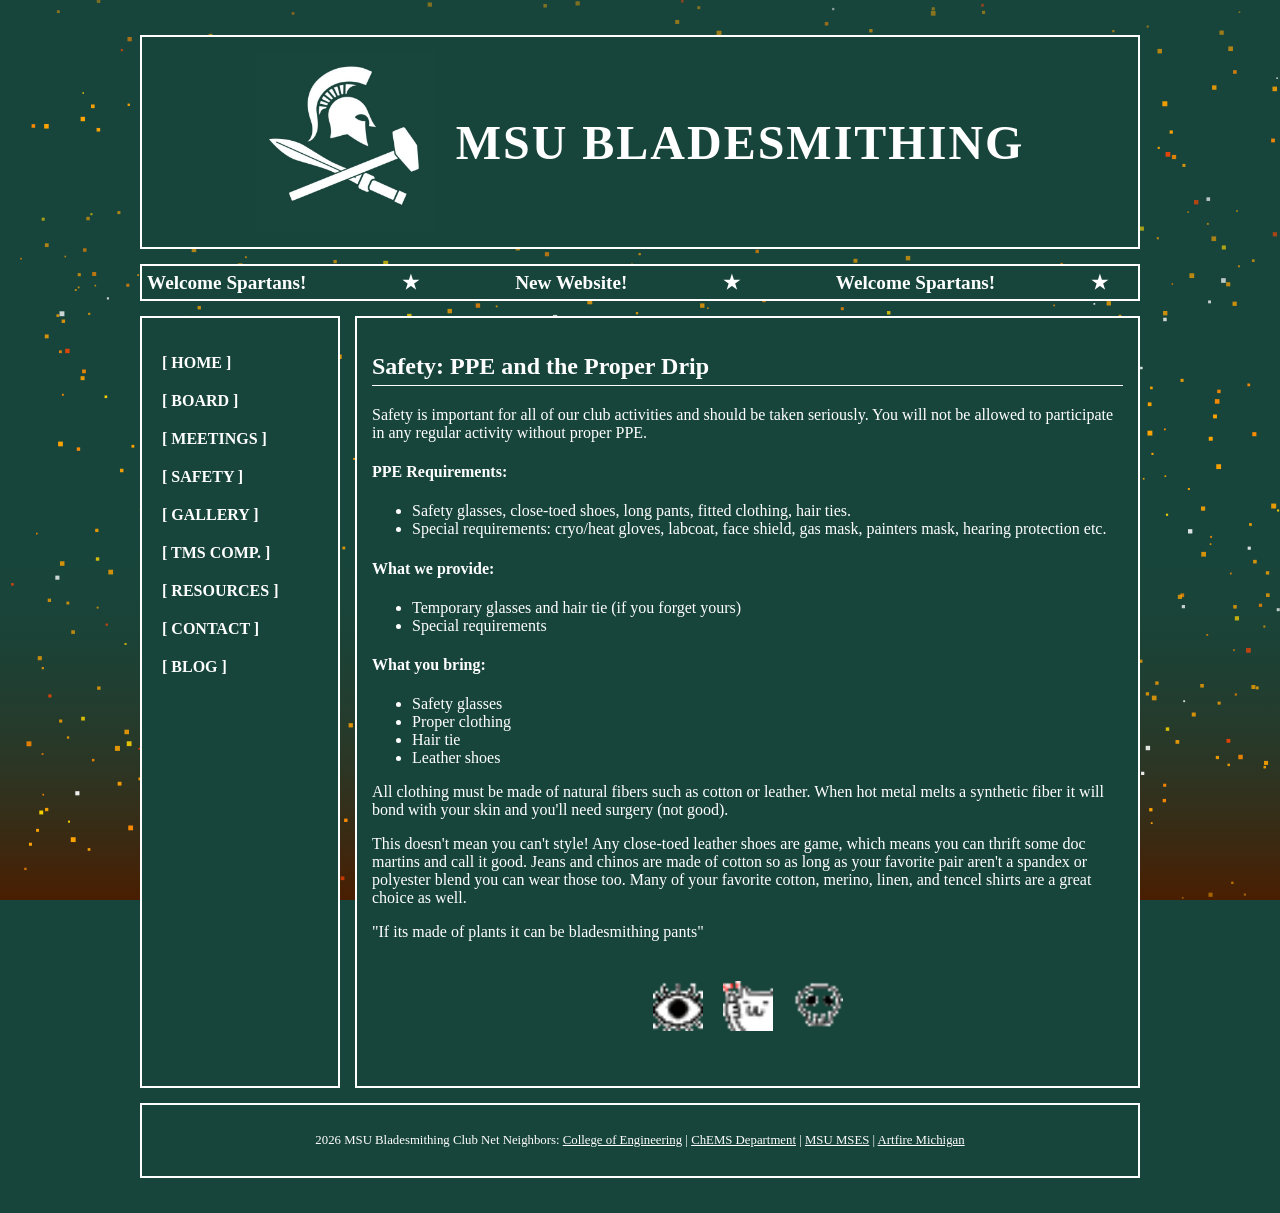
<file: safety.html>
<!DOCTYPE html>
<html lang="en">
<head>
    <meta charset="UTF-8">
    <title>MSU Bladesmithing - Safety</title>
    <link rel="icon" type="image/jpeg" href="images/logos/JollyRodgerOnGreen.jpg">
    <link rel="stylesheet" href="css/style.css">
    <script src="js/banner.js" defer></script>
</head>
<body>
    <div class="container">
        <header>
            <img src="images/logos/JollyRodgerOnGreen.jpg" alt="MSU Bladesmithing Logo">
            <h1>MSU Bladesmithing</h1>
        </header>

        <div class="marquee-wrapper">Loading MSU Bladesmithing News...</div>

        <nav>
            <ul>
                <li><a href="index.html">[ HOME ]</a></li>
                <li><a href="board.html">[ BOARD ]</a></li>
                <li><a href="meetings.html">[ MEETINGS ]</a></li>
                <li><a href="safety.html">[ SAFETY ]</a></li>
                <li><a href="gallery.html">[ GALLERY ]</a></li>
                <li><a href="competition.html">[ TMS COMP. ]</a></li>
                <li><a href="resources.html">[ RESOURCES ]</a></li>
                <li><a href="contact.html">[ CONTACT ]</a></li>
                <li><a href="blog.html">[ BLOG ]</a></li>
            </ul>
        </nav>

        <main>
            <h2>Safety: PPE and the Proper Drip</h2>
            <p>Safety is important for all of our club activities and should be taken seriously. You will not be allowed to participate in any regular activity without proper PPE.</p>

            <h4>PPE Requirements:</h4>
            <ul>
                <li>Safety glasses, close-toed shoes, long pants, fitted clothing, hair ties.</li>
                <li>Special requirements: cryo/heat gloves, labcoat, face shield, gas mask, painters mask, hearing protection etc.</li>
            </ul>

            <h4>What we provide:</h4>
            <ul>
                <li>Temporary glasses and hair tie (if you forget yours)</li>
                <li>Special requirements</li>
            </ul>

            <h4>What you bring:</h4>
            <ul>
                <li>Safety glasses</li>
                <li>Proper clothing</li>
                <li>Hair tie</li>
                <li>Leather shoes</li>
            </ul>

            <p>All clothing must be made of natural fibers such as cotton or leather. When hot metal melts a synthetic fiber it will bond with your skin and you'll need surgery (not good).</p>

            <p>This doesn't mean you can't style! Any close-toed leather shoes are game, which means you can thrift some doc martins and call it good. Jeans and chinos are made of cotton so as long as your favorite pair aren't a spandex or polyester blend you can wear those too. Many of your favorite cotton, merino, linen, and tencel shirts are a great choice as well.</p>
            <p>"If its made of plants it can be bladesmithing pants"</p>

            <div style="margin-top: 40px; margin-bottom: 40px; text-align: center; display: flex; justify-content: center; gap: 20px;">
                <img src="images/PPE_gifs/11cAPuy.gif" alt="icon" style="width: 50px; height: 50px;">
                <img src="images/PPE_gifs/7jhaogC.gif" alt="icon" style="width: 50px; height: 50px;">
                <img src="images/PPE_gifs/kCOxzi1.gif" alt="icon" style="width: 50px; height: 50px;">
            </div>
        </main>

        <footer>
            <p>2026 MSU Bladesmithing Club Net Neighbors: <a href="https://www.egr.msu.edu/" target="_blank">College of Engineering</a> | <a href="https://www.chems.msu.edu/" target="_blank">ChEMS Department</a> | <a href="https://msesmsu.wixsite.com/home" target="_blank">MSU MSES</a> | <a href="https://www.artfiremichigan.com/" target="_blank">Artfire Michigan</a></p>
        </footer>
    </div>
</body>
</html>
</file>
<file: css/style.css>
/* Retro MSU Bladesmithing Website Stylesheet */

body {
    background-color: #18453B; /* MSU Green fallback */
    background-image: url('../images/fire.svg');
    background-attachment: fixed;
    background-size: cover;
    color: #FFFFFF; /* White text */
    font-family: "MSU Garamond", "Times New Roman", serif;
    margin: 20px;
    padding: 0;
    cursor: url('https://cdn.cursors-4u.net/previews/metal-set-handwriting-c02c7b50-32.webp') 28 36, auto;
}

a, button, .button-link, nav ul li a {
    cursor: url('https://cdn.cursors-4u.net/previews/metal-set-handwriting-c02c7b50-32.webp') 28 36, pointer;
}

/* Main Grid Layout */
.container {
    display: grid;
    grid-template-areas:
        "header header"
        "marquee marquee"
        "sidebar content"
        "footer footer";
    grid-template-columns: 200px 1fr;
    grid-gap: 15px;
    max-width: 1000px; /* Reverted from 1200px */
    margin: 0 auto;
    padding: 15px;
}

/* Individual Boxes */
header, nav, main, footer {
    background-color: #18453B;
    border: 2px solid #FFFFFF;
    padding: 15px;
}

header {
    grid-area: header;
    text-align: center;
    display: flex;
    align-items: center;
    justify-content: center;
}

header img {
    height: 180px;
    width: auto;
    margin-right: 20px;
    flex-shrink: 0;
}

.board-info h4 {
    display: flex;
    align-items: center;
    margin-top: 0;
    font-size: 1.2em;
    white-space: nowrap;
}

.interest-icons {
    display: inline-flex;
    gap: 3px;
    margin: 0 8px;
}

.interest-icons img {
    width: 22px;
    height: 22px;
    background-color: #18453B;
}

.marquee-wrapper {
    grid-area: marquee;
    background-color: #18453B;
    border: 2px solid #FFFFFF;
    color: #FFFFFF;
    padding: 5px;
    font-weight: bold;
    font-size: 1.2em;
    overflow: hidden;
    white-space: nowrap;
    position: relative;
    display: flex;
    align-items: center;
}

.marquee-content {
    display: inline-flex;
    white-space: nowrap;
    animation: marquee-scroll 65s linear infinite;
}

@keyframes marquee-scroll {
    0% { transform: translateX(0); }
    100% { transform: translateX(-50%); }
}

.board-member {
    display: flex;
    align-items: center;
    margin-bottom: 30px;
    padding: 10px;
}

.board-photo {
    width: 180px; /* Reverted from 250px */
    height: 180px; /* Reverted from 250px */
    border: 2px solid #FFFFFF;
    margin-right: 15px;
    display: flex;
    align-items: center;
    justify-content: center;
    background-color: rgba(255, 255, 255, 0.1);
    flex-shrink: 0;
}

.meeting-split {
    display: flex;
    gap: 20px;
    margin-top: 20px;
}

.meeting-box {
    flex: 1;
    border: 2px solid #FFFFFF;
    padding: 15px;
    text-align: center;
}

.meeting-box h2 {
    display: flex;
    align-items: center;
    justify-content: center;
    gap: 15px;
    border-bottom: none;
    margin-top: 0;
}

.blog-post {
    margin-bottom: 30px;
    /* Reverted from having padding and background-color */
}

.blog-post header {
    display: flex;
    justify-content: space-between;
    align-items: center;
    border-bottom: 1px solid #FFFFFF;
    margin-bottom: 15px;
    padding-bottom: 5px;
    background: none;
    border-top: none;
    border-left: none;
    border-right: none;
    text-align: left;
    grid-area: auto;
    padding: 0;
}

.blog-post header h3 {
    margin: 0;
    border: none;
}

.blog-post .post-date {
    font-style: italic;
    font-size: 0.9em;
}

.blog-post .post-content {
    display: flex;
    flex-direction: column;
    gap: 20px;
    /* Removed align-items: center; and justify-content: center; */
}

.blog-post .post-content img {
    width: 100%;
    max-width: 100%;
    height: auto;
    border: 1px solid #FFFFFF;
}

.blog-post .post-content p {
    margin: 0;
    flex: 1;
}

.board-info {
    flex-grow: 1;
}

header h1 {
    margin: 0;
    font-size: 3em;
    text-transform: uppercase;
    letter-spacing: 2px;
}

nav {
    grid-area: sidebar;
}

nav ul {
    list-style-type: none;
    padding: 0;
}

nav ul li {
    margin-bottom: 10px;
}

nav ul li a {
    color: #FFFFFF;
    text-decoration: none;
    font-weight: bold;
    display: block;
    padding: 5px;
    border: 1px transparent;
}

nav ul li a:hover {
    text-decoration: underline;
    background-color: #ffffff;
    color: #18453B;
}

main {
    grid-area: content;
    min-height: 400px;
}

footer {
    grid-area: footer;
    text-align: center;
    font-size: 0.8em;
}

/* Typography & Elements */
h2, h3 {
    border-bottom: 1px solid #FFFFFF;
    padding-bottom: 5px;
}

a {
    color: #FFFFFF;
}

table {
    width: 100%;
    border-collapse: collapse;
}

td, th {
    border: 1px solid #FFFFFF;
    padding: 8px;
    text-align: left;
}

.countdown-box {
    border: 2px solid #FFFFFF;
    padding: 10px;
    text-align: center;
    font-size: 1.5em;
    margin-top: 20px;
}

.button-link {
    display: inline-block;
    padding: 10px;
    border: 2px solid #FFFFFF;
    text-decoration: none;
    font-weight: bold;
    margin-top: 10px;
}

.button-link:hover {
    background-color: #FFFFFF;
    color: #18453B;
}

/* Gallery Grid */
.gallery-grid {
    display: grid;
    grid-template-columns: repeat(3, 1fr);
    grid-gap: 10px;
}

.gallery-item {
    border: 1px solid #FFFFFF;
    aspect-ratio: 1;
    display: flex;
    align-items: center;
    justify-content: center;
    background-color: rgba(255, 255, 255, 0.1);
}
</file>
